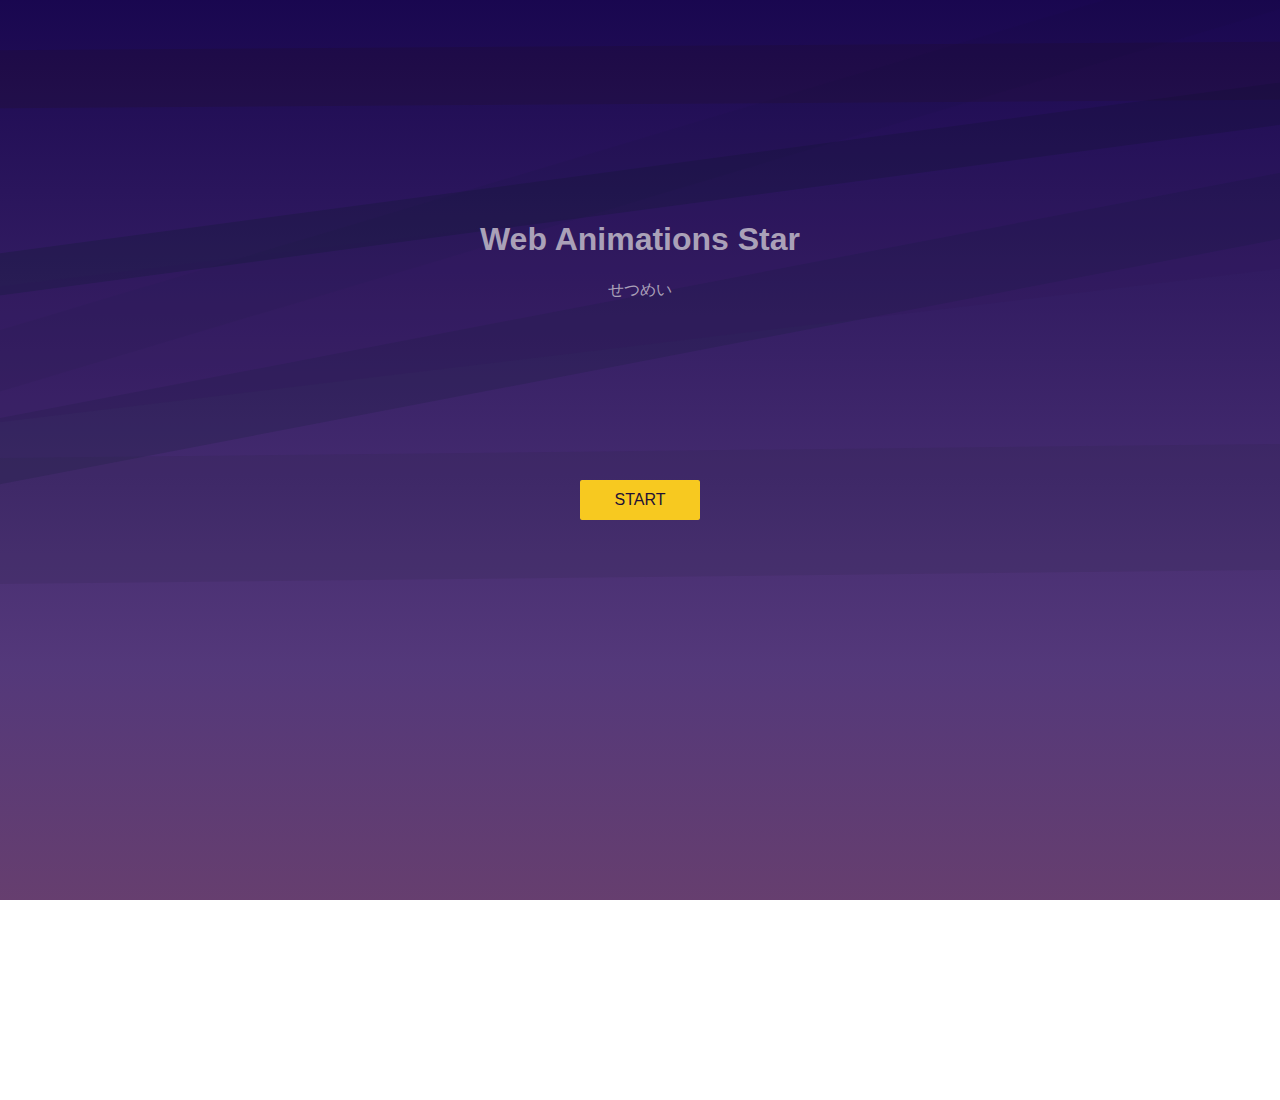
<file: index.html>
<!DOCTYPE html>
<html lang="en">
<head>
  <meta charset="UTF-8">
  <meta name="viewport" content="width=device-width, initial-scale=1.0">
  <title>Web Animatio Star</title>
  <link rel="stylesheet" href="src/style/main.css">
  <link rel="icon" href="src/assets/favicon.svg" type="image/svg+xml">
</head>
<body>
  <div id="Background" class="layer"></div>
  <div id="Toppage" class="layer">
    <h1 class="title">Web Animations Star</h1>
    <div class="intro">
      せつめい
    </div>
  </div>
  <div id="MainStage" class="layer"></div>
  <div id="Particles" class="layer"></div>
  <div id="Overlay" class="layer"></div>

  <script src="src/main.js" type="module"></script>
</body>
</html>
</file>
<file: src/style/main.css>
html, body {
  margin: 0;
  padding: 0;
  box-sizing: border-box;
  height: 100%;
  overflow: hidden;
  font-family: 'Franklin Gothic Medium', 'Arial Narrow', Arial, sans-serif;
}

.layer {
  position: absolute;
  width: 100%;
  height: 100%;
  top: 0;
  left: 0;
  overflow: hidden;
  z-index: 1;
}

#Background {
  background-image: 
  linear-gradient(to bottom, hsl(255, 84%, 17%) 0%, hsl(265, 37%, 35%) 74%, hsl(289, 28%, 34%) 100%);
}

#Overlay {
  pointer-events: none;
}

#Particles {
  pointer-events: none;
}

#Toppage {
  top: 200px;
  text-align: center;
  color: rgb(170, 161, 184);
}
</file>
